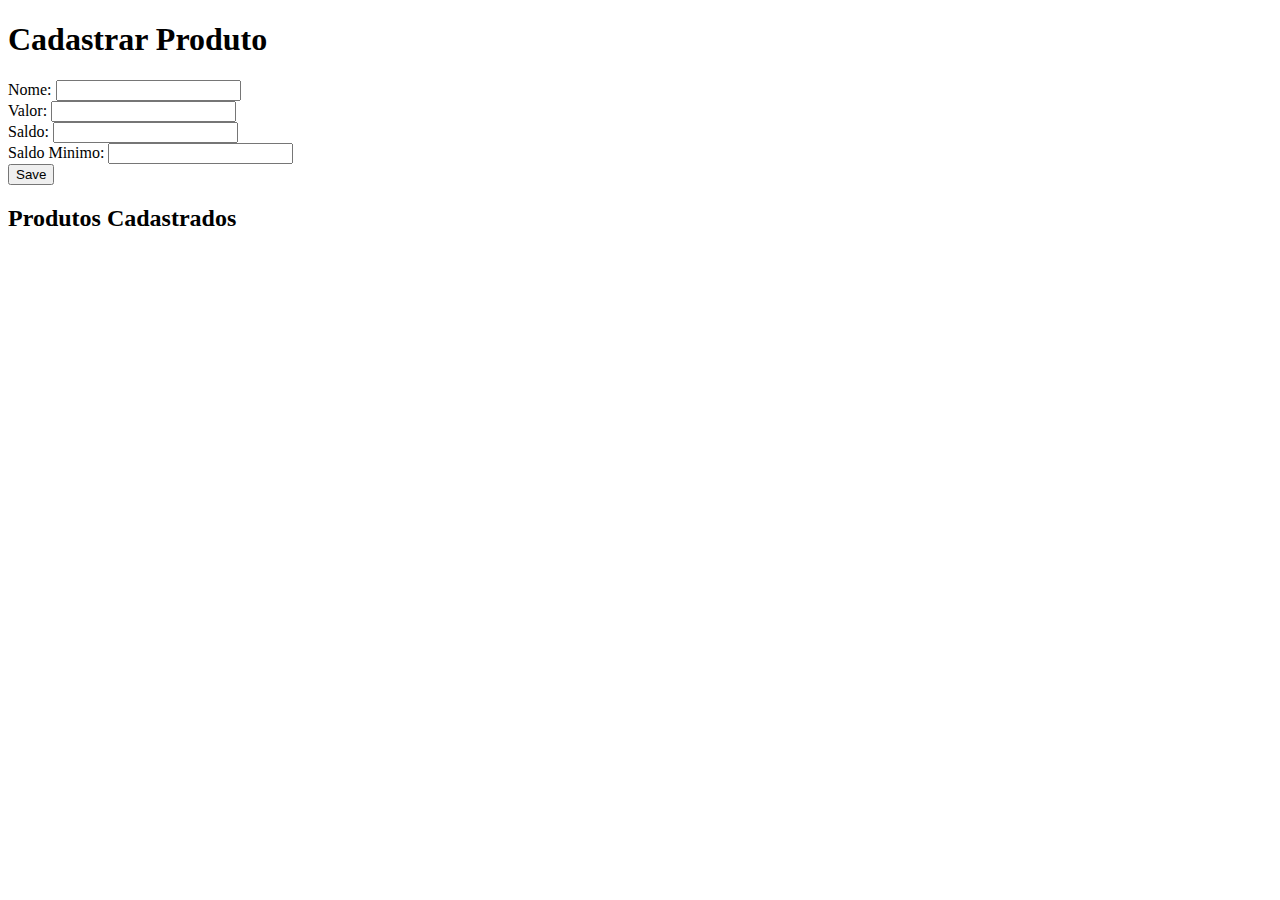
<file: WebIntegracaoFront/index.html>
<!DOCTYPE html>
<html lang="pt-BR">
<head>
    <meta charset="UTF-8">
    <meta name="viewport" content="width=device-width, initial-scale=1.0">
    <script src="js/script.js" defer></script>
    <title>Cadastrar</title>
</head>
<body>
    <h1>Cadastrar Produto</h1>
    <label for="">Nome:</label>
    <input type="text" id="nome">
    <br>
    <label for="">Valor:</label>
    <input type="number" id="valor">
    <br>
    <label for="">Saldo:</label>
    <input type="number" id="saldo">
    <br>
    <label for="">Saldo Minimo:</label>
    <input type="number" id="saldoMinimo">
    <br>
    <button id="saveBtn">Save</button>

    
    <p id="resultado"></p>
    

    <h2>Produtos Cadastrados</h2>
    <div id="produtosList"></div>
    
</body>
</html>
</file>
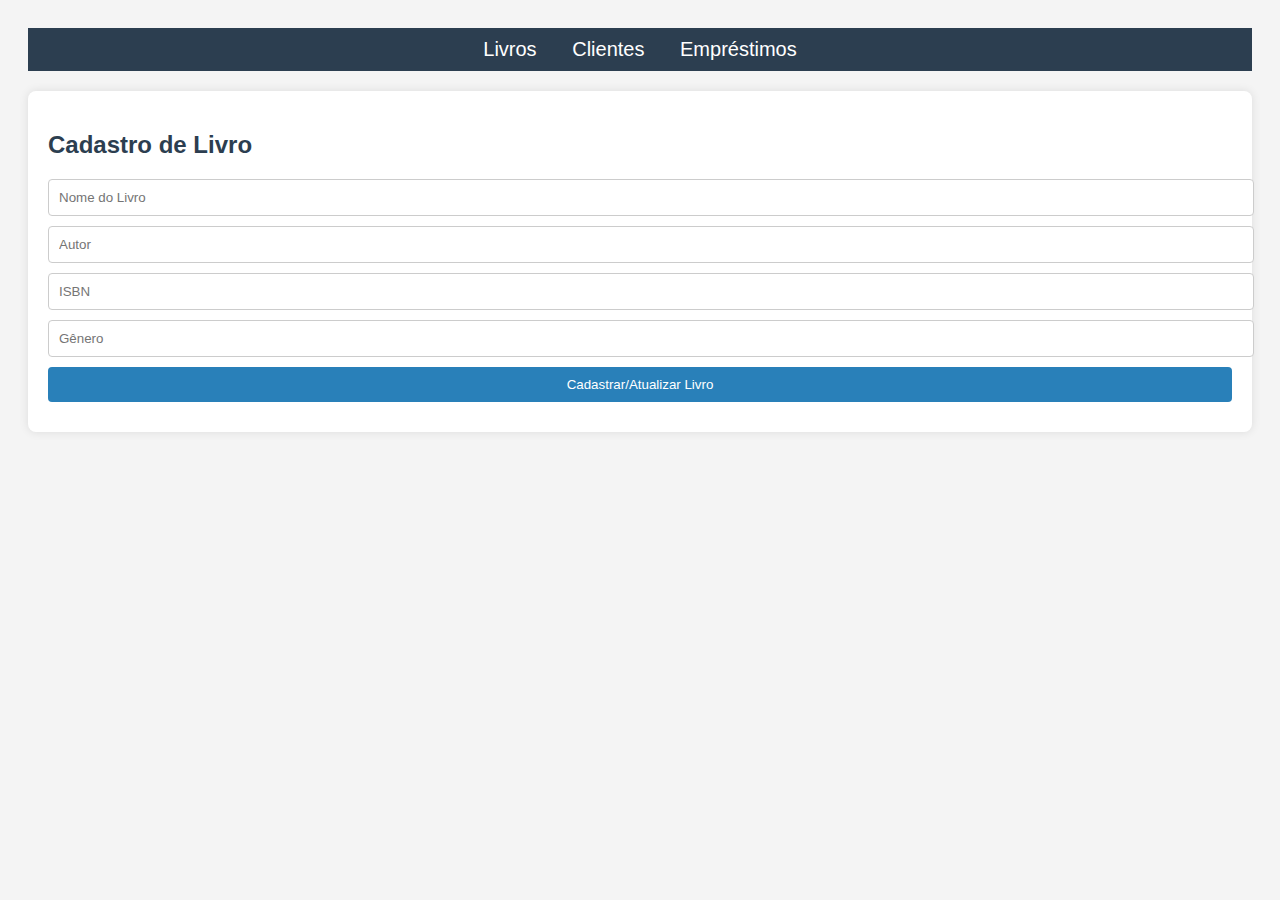
<file: Biblioteca CRUD 3 Classes/BibliotecaFront/index.html>
<!DOCTYPE html>
<html lang="pt-BR">
<head>
    <meta charset="UTF-8">
    <meta name="viewport" content="width=device-width, initial-scale=1.0">
    <title>Biblioteca Virtual</title>
    <link rel="stylesheet" href="style.css">    
</head>
<body>
    <!-- Header -->
    <header>
        <nav>
            <a href="livro.html">Livros</a>
            <a href="cliente.html">Clientes</a>
            <a href="emprestimo.html">Empréstimos</a>
        </nav>
    </header>

    <!-- Formulário de Cadastro/Alteração de Livro -->
    <section class="form-section">
        <h2>Cadastro de Livro</h2>
        <form id="livroForm">
            <!-- Campo oculto para o ID do livro (só usado para editar) -->
            <input type="hidden" id="livroId" name="id"> 

            <input type="text" placeholder="Nome do Livro" id="livroNome" required>
            <input type="text" placeholder="Autor" id="livroAutor" required>
            <input type="text" placeholder="ISBN" id="livroISBN" required>
            <input type="text" placeholder="Gênero" id="livroGenero" required>
            
            <button type="submit">Cadastrar/Atualizar Livro</button>
        </form>
        <div id="livrosList"></div>
    </section>

    <!-- Scripts -->
    <script src="script.js"></script>
</body>
</html>
</file>
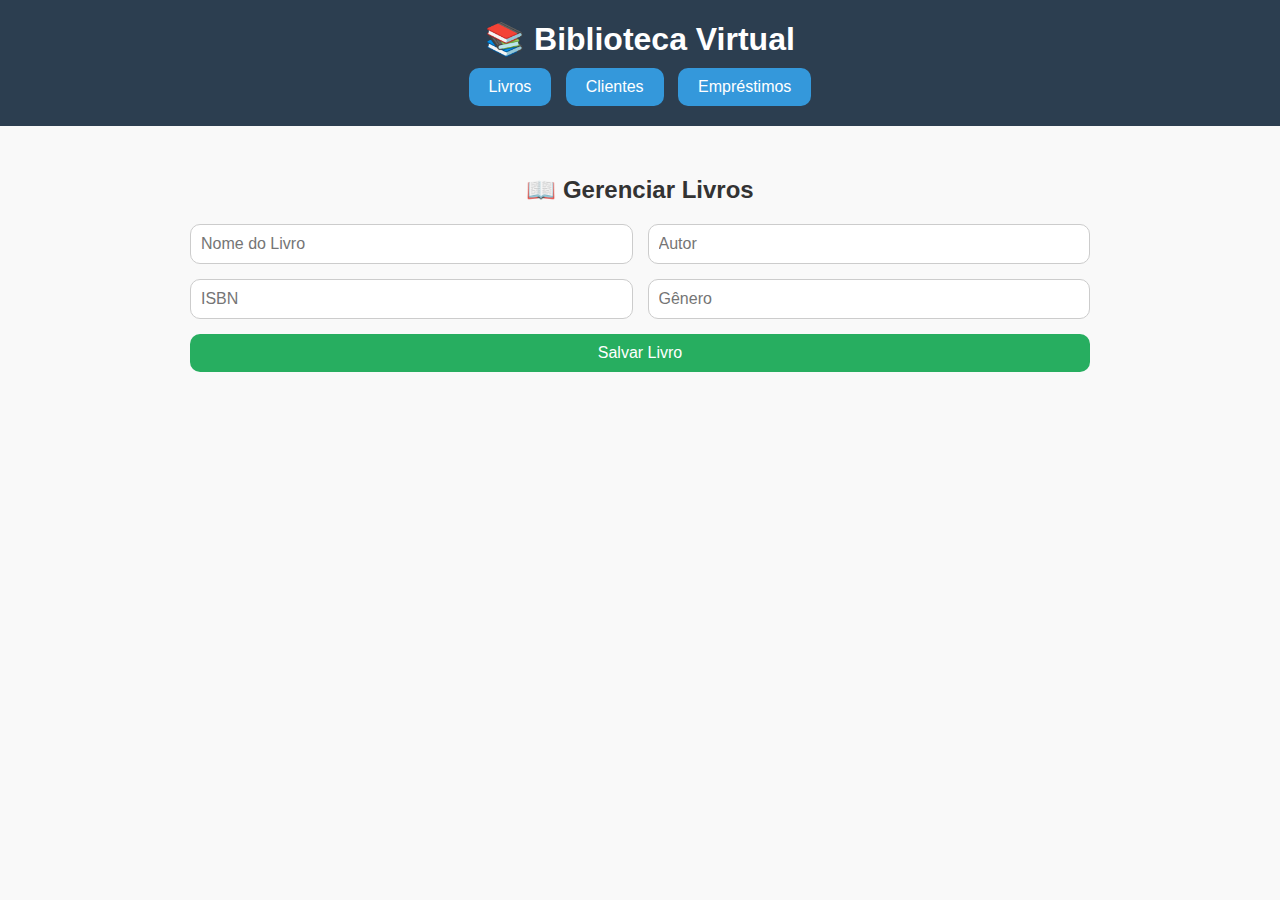
<file: Biblioteca CRUD 3 Classes/v2 Antony/Biblioteca-WEB/index.html>
<!DOCTYPE html>
<html lang="pt-BR">
<head>
  <meta charset="UTF-8" />
  <meta name="viewport" content="width=device-width, initial-scale=1.0" />
  <title>Biblioteca Virtual</title>
  <link rel="stylesheet" href="style.css" />
</head>
<body>
  <header>
    <h1>📚 Biblioteca Virtual</h1>
    <nav>
      <button onclick="showSection('livros')">Livros</button>
      <button onclick="showSection('clientes')">Clientes</button>
      <button onclick="showSection('emprestimos')">Empréstimos</button>
    </nav>
  </header>

  <main>
    <!-- LIVROS -->
    <section id="livros" class="section">
      <h2>📖 Gerenciar Livros</h2>
      <form id="livroForm" class="form">
        <input type="text" name="nome" placeholder="Nome do Livro" required />
        <input type="text" name="autor" placeholder="Autor" required />
        <input type="text" name="isbn" placeholder="ISBN" required />
        <input type="text" name="genero" placeholder="Gênero" required />
        <button type="submit">Salvar Livro</button>
      </form>
      <div id="livroList" class="card-container"></div>
    </section>

    <!-- CLIENTES -->
    <section id="clientes" class="section hidden">
      <h2>👤 Gerenciar Clientes</h2>
      <form id="clienteForm" class="form">
        <input type="text" name="nome" placeholder="Nome" required />
        <input type="text" name="sobrenome" placeholder="Sobrenome" required />
        <input type="text" name="cpf" placeholder="CPF" required />
        <button type="submit">Salvar Cliente</button>
      </form>
      <div id="clienteList" class="card-container"></div>
    </section>

    <!-- EMPRÉSTIMOS -->
    <section id="emprestimos" class="section hidden">
      <h2>📆 Gerenciar Empréstimos</h2>
      <form id="emprestimoForm" class="form">
        <input type="date" name="dataInicial" required />
        <input type="date" name="dataFinal" required />
        <input type="text" name="cpfCliente" placeholder="CPF do Cliente" required />
        <input type="text" name="isbnLivro" placeholder="ISBN dos Livros (separados por vírgula)" required />
        <button type="submit">Salvar Empréstimo</button>
      </form>
      <div id="emprestimoList" class="card-container"></div>
    </section>
  </main>

  <script src="script.js"></script>
</body>
</html>
</file>
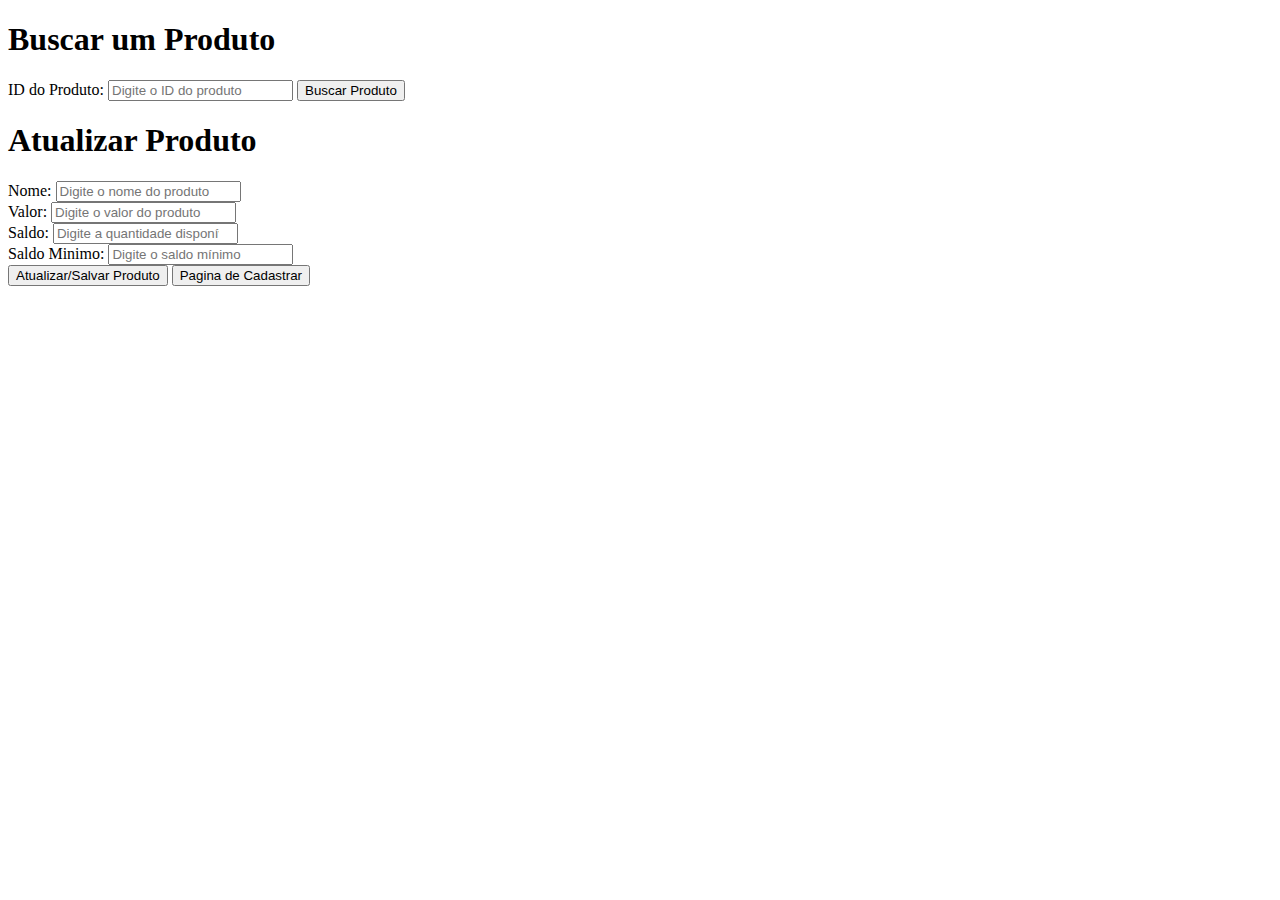
<file: WebIntegracaoFront/att.html>
<!DOCTYPE html>
<html lang="pt-BR">
  <head>
    <meta charset="UTF-8" />
    <meta name="viewport" content="width=device-width, initial-scale=1.0" />
    <script src="js/att.js" defer></script> <!-- Referência ao novo arquivo JS -->
    <title>Atualizar Produto</title>
  </head>
  <body>
    <h1>Buscar um Produto</h1>
    <label for="id">ID do Produto:</label>
    <input type="text" id="id" placeholder="Digite o ID do produto" />
    <button id="buscarBtn">Buscar Produto</button>
    
    <h1>Atualizar Produto</h1>
    <label for="nome">Nome:</label>
    <input type="text" id="nome" placeholder="Digite o nome do produto" />
    <br/>

    <label for="valor">Valor:</label>
    <input type="number" id="valor" placeholder="Digite o valor do produto" />
    <br/>

    <label for="saldo">Saldo:</label>
    <input type="number" id="saldo" placeholder="Digite a quantidade disponível" />
    <br/>

    <label for="saldoMinimo">Saldo Minimo:</label>
    <input type="number" id="saldoMinimo" placeholder="Digite o saldo mínimo" />
    <br/>
    
    <button id="saveBtn">Atualizar/Salvar Produto</button>
    <a href="index0.html"><button>Pagina de Cadastrar</button></a>
    <br/>

    <div id="produtoInfo"></div> <!-- Para exibir as informações do produto encontrado -->
  </body>
</html>
</file>
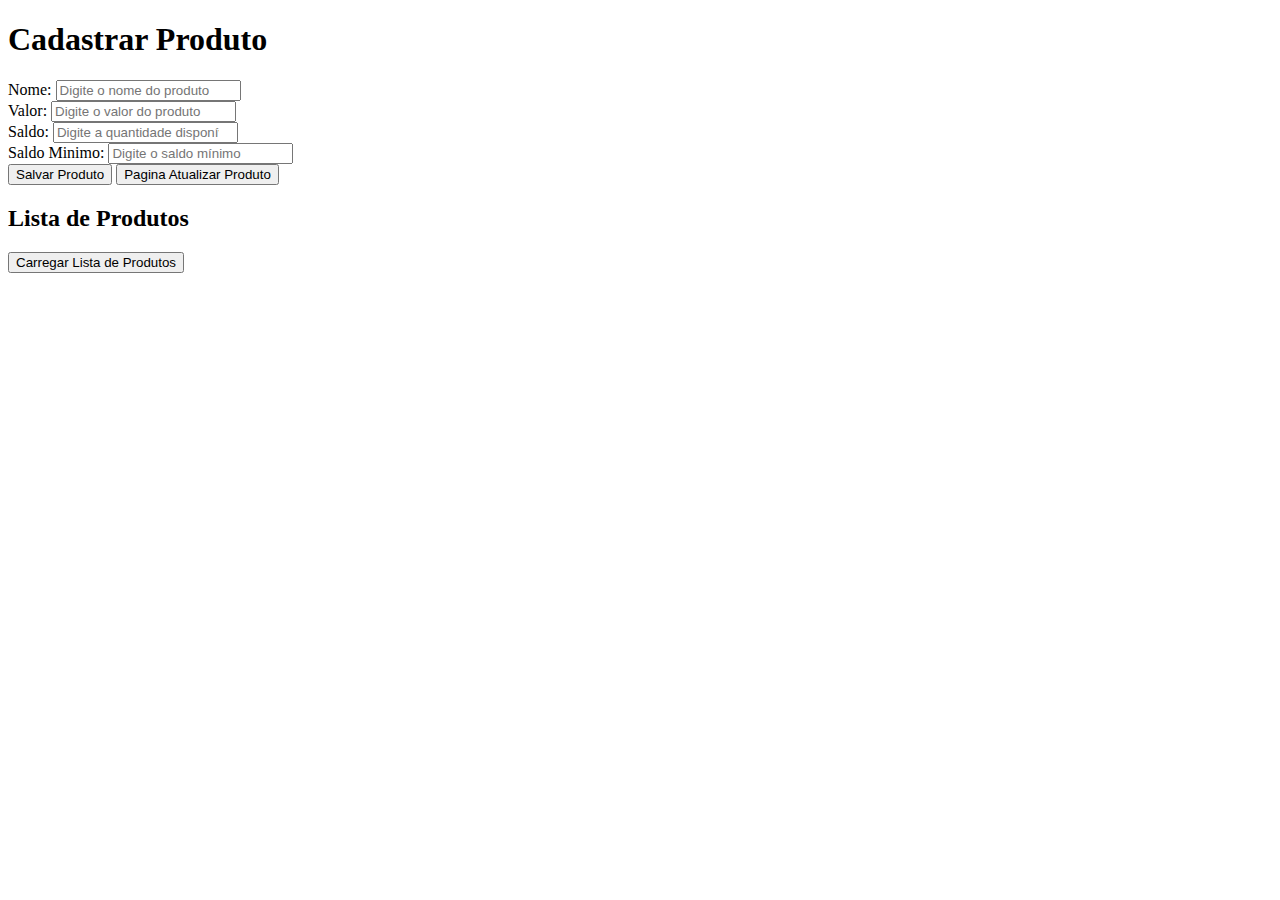
<file: WebIntegracaoFront/index0.html>
<!DOCTYPE html>
<html lang="pt-BR">
  <head>
    <meta charset="UTF-8" />
    <meta name="viewport" content="width=device-width, initial-scale=1.0" />
    <script src="js/script.js" defer></script>
    <title>Cadastrar Produto</title>    
  </head>
  <body>
    <h1>Cadastrar Produto</h1>
    <label for="">Nome:</label>
    <input type="text" id="nome" placeholder="Digite o nome do produto" />
    <br />
    <label for="">Valor:</label>
    <input type="number" id="valor" placeholder="Digite o valor do produto" />
    <br />
    <label for="">Saldo:</label>
    <input
      type="number"
      id="saldo"
      placeholder="Digite a quantidade disponível"
    />
    <br />
    <label for="">Saldo Minimo:</label>
    <input type="number" id="saldoMinimo" placeholder="Digite o saldo mínimo" />
    <br />
    <button id="saveBtn">Salvar Produto</button>
    <a href="att.html"><button>Pagina Atualizar Produto</button></a>

    <h2>Lista de Produtos</h2>
    <button id="carregarListaBtn">Carregar Lista de Produtos</button>
    <div id="produtosList"></div>
  </body>
</html>
</file>
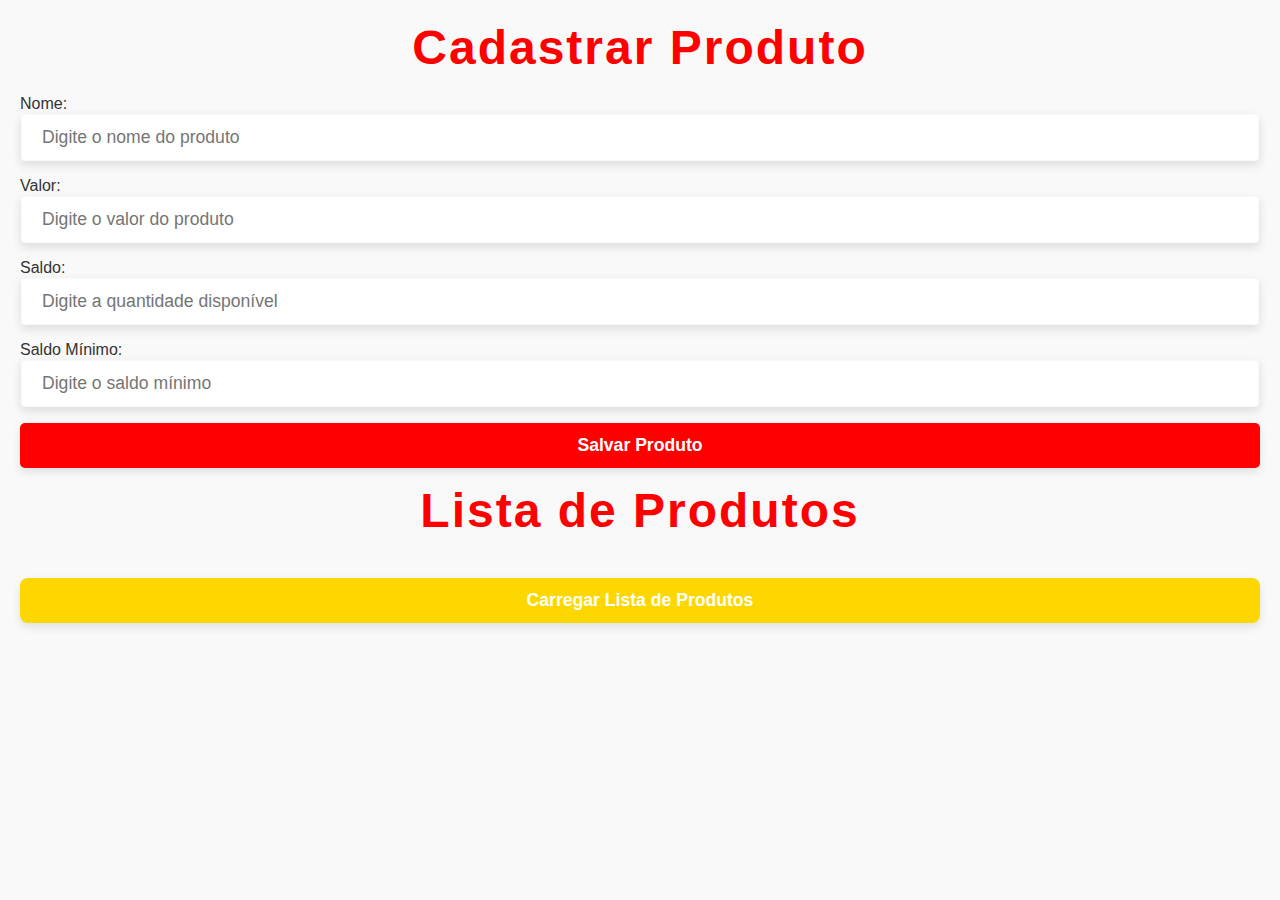
<file: WebIntegracaoFront/index1.html>
<!DOCTYPE html>
<html lang="pt-BR">
  <head>
    <meta charset="UTF-8" />
    <meta name="viewport" content="width=device-width, initial-scale=1.0" />
    <script src="js/script.js" defer></script>
    <title>Cadastrar Produto</title>
    <style>
      /* Resetando margens e padding */
      * {
        margin: 0;
        padding: 0;
        box-sizing: border-box;
      }

      /* Corpo da página */
      body {
        font-family: "Arial", sans-serif;
        background-color: #f9f9f9;
        color: #333;
        padding: 20px;
        overflow-x: hidden;
      }

      /* Título */
      h1,
      h2 {
        text-align: center;
        color: #ff0000; /* Vermelho Youtube */
        font-size: 3rem;
        margin-bottom: 20px;
        letter-spacing: 2px;
        animation: bounceIn 1s ease;
      }

      /* Animação do título */
      @keyframes bounceIn {
        0% {
          transform: scale(0.3);
          opacity: 0;
        }
        50% {
          transform: scale(1.1);
          opacity: 0.6;
        }
        100% {
          transform: scale(1);
          opacity: 1;
        }
      }

      /* Input, buttons, e campos de formulário */
      input[type="text"],
      input[type="number"],
      button {
        padding: 12px 20px;
        font-size: 1.1rem;
        border-radius: 5px;
        border: 1px solid #ccc;
        width: 100%;
        margin-bottom: 15px;
        background-color: #fff;
        box-shadow: 0 4px 10px rgba(0, 0, 0, 0.1);
        transition: all 0.3s ease-in-out;
        border: 2px solid transparent;
        background-clip: padding-box;
        animation: slideIn 0.8s ease-in-out;
      }

      /* Animação dos inputs */
      @keyframes slideIn {
        0% {
          transform: translateX(-100%);
          opacity: 0;
        }
        100% {
          transform: translateX(0);
          opacity: 1;
        }
      }

      input[type="text"]:focus,
      input[type="number"]:focus {
        outline: none;
        border-color: #ff0000; /* Cor vermelha como no YouTube */
        box-shadow: 0 0 10px rgba(255, 0, 0, 0.6);
      }

      button {
        background-color: #ff0000; /* Cor vermelha do YouTube */
        color: white;
        cursor: pointer;
        border: none;
        font-weight: bold;
        transition: all 0.3s ease;
      }

      button:hover {
        background-color: #c70000;
        transform: scale(1.1); /* Efeito de zoom */
      }

      button:active {
        transform: scale(1);
      }

      /* Tabela */
      table {
        width: 100%;
        border-collapse: collapse;
        margin-top: 30px;
        animation: fadeIn 1s ease-out;
      }

      @keyframes fadeIn {
        0% {
          opacity: 0;
        }
        100% {
          opacity: 1;
        }
      }

      th,
      td {
        padding: 12px;
        text-align: center;
        border: 1px solid #ddd;
        font-size: 1.1rem;
      }

      th {
        background-color: #ff0000;
        color: white;
        font-size: 1.2rem;
      }

      td {
        background-color: #fff;
        color: #333;
      }

      tr:nth-child(even) {
        background-color: #f2f2f2;
      }

      tr:hover {
        background-color: #e2e2e2;
        cursor: pointer;
        transform: scale(1.02); /* Efeito de zoom */
        transition: all 0.3s ease;
      }

      /* Estilizando os botões de deletar */
      .deletar {
        background-color: #e74c3c;
        color: white;
        border: none;
        padding: 6px 12px;
        border-radius: 5px;
        cursor: pointer;
        transition: background-color 0.3s ease, transform 0.3s ease;
      }

      .deletar:hover {
        background-color: #c0392b; /* Cor mais escura ao passar o mouse */
        transform: scale(1.1);
      }

      .deletar:active {
        transform: scale(0.9); /* Efeito de clique */
      }

      /* Botões de ação */
      #carregarListaBtn {
        background-color: #ffd700;
        color: white;
        border: none;
        padding: 12px 20px;
        font-size: 1.1rem;
        border-radius: 8px;
        margin-top: 20px;
        cursor: pointer;
        transition: background-color 0.3s ease;
      }

      #carregarListaBtn:hover {
        background-color: #f39c12;
        transform: scale(1.05);
      }

      #carregarListaBtn:active {
        transform: scale(0.98);
      }

      /* Responsividade */
      @media (max-width: 768px) {
        h1,
        h2 {
          font-size: 2rem;
        }

        input[type="text"],
        input[type="number"],
        button,
        #carregarListaBtn {
          width: 100%;
        }

        table {
          font-size: 0.9rem;
        }

        .deletar {
          font-size: 0.9rem;
        }
      }
    </style>
  </head>
  <body>
    <h1>Cadastrar Produto</h1>
    <label for="">Nome:</label>
    <input type="text" id="nome" placeholder="Digite o nome do produto" />
    <br />
    <label for="">Valor:</label>
    <input type="number" id="valor" placeholder="Digite o valor do produto" />
    <br />
    <label for="">Saldo:</label>
    <input
      type="number"
      id="saldo"
      placeholder="Digite a quantidade disponível"
    />
    <br />
    <label for="">Saldo Mínimo:</label>
    <input type="number" id="saldoMinimo" placeholder="Digite o saldo mínimo" />
    <br />
    <button id="saveBtn">Salvar Produto</button>

    <h2>Lista de Produtos</h2>
    <button id="carregarListaBtn">Carregar Lista de Produtos</button>
    <div id="produtosList"></div>
  </body>
</html>
</file>
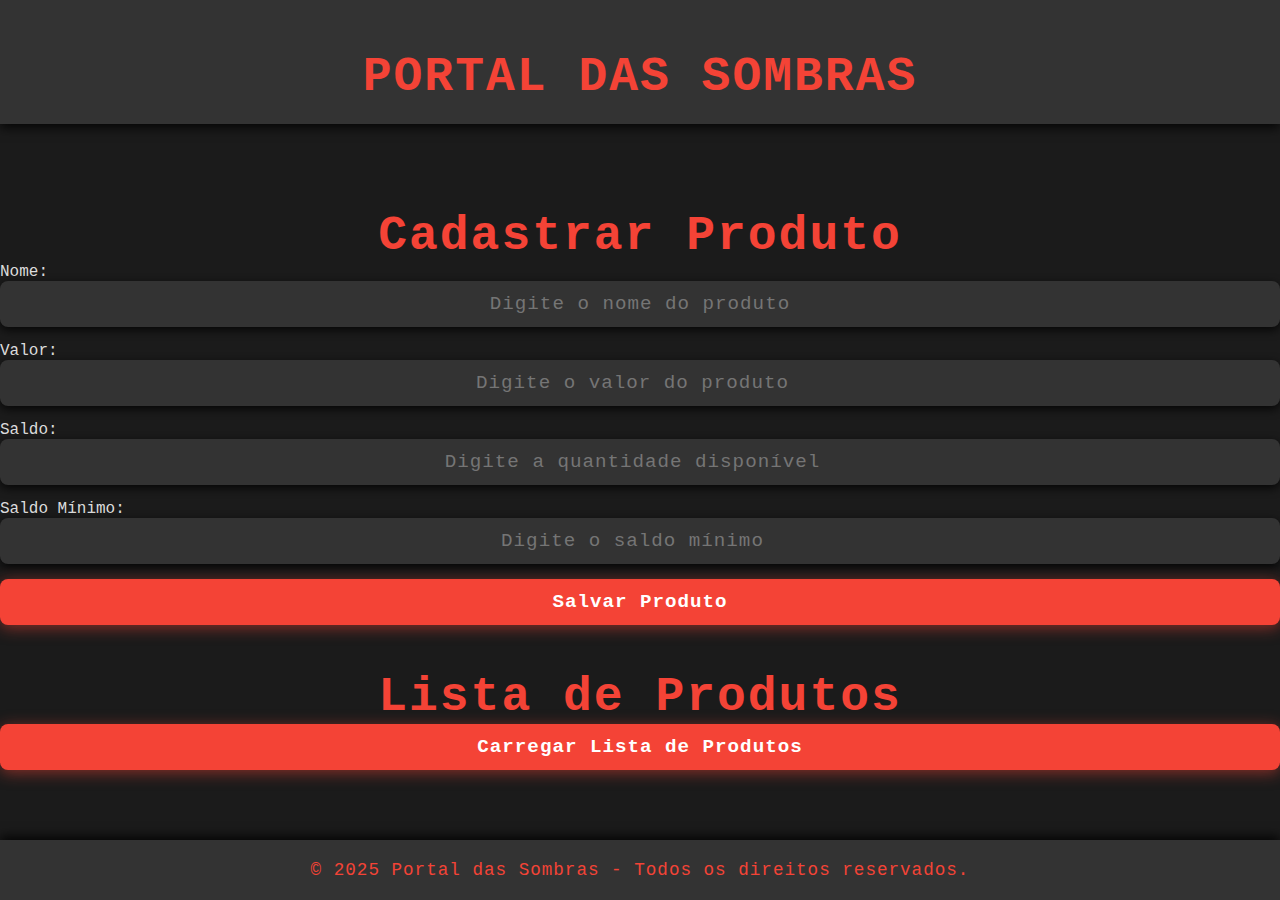
<file: WebIntegracaoFront/index2.html>
<!DOCTYPE html>
<html lang="pt-BR">
  <head>
    <meta charset="UTF-8" />
    <meta name="viewport" content="width=device-width, initial-scale=1.0" />
    <script src="js/script.js" defer></script>
    <title>Cadastrar Produto</title>
    <style>
      /* Resetando margens e padding */
      * {
        margin: 0;
        padding: 0;
        box-sizing: border-box;
      }

      /* Corpo da página */
      body {
        font-family: "Courier New", Courier, monospace;
        background-color: #1b1b1b;
        color: #ddd;
        padding: 0;
        margin: 0;
        height: 100vh;
        display: flex;
        flex-direction: column;
        justify-content: space-between;
        overflow-x: hidden;
      }

      /* Header Falso */
      header {
        background-color: #333;
        padding: 20px;
        text-align: center;
        color: #f44336; /* Vermelho assustador */
        font-size: 2.5rem;
        letter-spacing: 2px;
        text-transform: uppercase;
        box-shadow: 0 4px 10px rgba(0, 0, 0, 0.8);
        position: sticky;
        top: 0;
        z-index: 1000;
        animation: flicker 2s infinite alternate;
      }

      /* Efeito de flicker para o header */
      @keyframes flicker {
        0% {
          opacity: 1;
        }
        50% {
          opacity: 0.6;
        }
        100% {
          opacity: 1;
        }
      }

      /* Título */
      h1,
      h2 {
        text-align: center;
        color: #f44336; /* Vermelho como destaque */
        font-size: 3rem;
        letter-spacing: 2px;
        margin-top: 30px;
        animation: flickerText 2s ease-in-out infinite alternate;
      }

      /* Animação de flicker no título */
      @keyframes flickerText {
        0% {
          text-shadow: 0 0 10px rgba(244, 67, 54, 0.8),
            0 0 20px rgba(244, 67, 54, 0.6);
        }
        50% {
          text-shadow: 0 0 30px rgba(244, 67, 54, 0.4),
            0 0 50px rgba(244, 67, 54, 0.3);
        }
        100% {
          text-shadow: 0 0 10px rgba(244, 67, 54, 0.8),
            0 0 20px rgba(244, 67, 54, 0.6);
        }
      }

      /* Inputs e botões */
      input[type="text"],
      input[type="number"],
      button {
        padding: 12px 20px;
        font-size: 1.2rem;
        border-radius: 8px;
        border: none;
        width: 100%;
        margin-bottom: 15px;
        background-color: #333;
        color: #ddd;
        box-shadow: 0 3px 10px rgba(0, 0, 0, 0.8);
        transition: all 0.3s ease-in-out;
        text-align: center;
        letter-spacing: 1px;
        font-family: "Courier New", Courier, monospace;
      }

      input[type="text"]:focus,
      input[type="number"]:focus {
        outline: none;
        border: 2px solid #f44336;
        background-color: #444;
        box-shadow: 0 0 10px rgba(244, 67, 54, 0.8);
        transform: scale(1.05);
      }

      button {
        background-color: #f44336;
        color: #fff;
        cursor: pointer;
        font-weight: bold;
        box-shadow: 0 3px 15px rgba(244, 67, 54, 0.5);
        animation: pulse 1.5s infinite;
      }

      button:hover {
        background-color: #b71c1c;
        transform: scale(1.1);
      }

      button:active {
        transform: scale(1);
      }

      /* Efeito de pulsação para o botão */
      @keyframes pulse {
        0% {
          transform: scale(1);
        }
        50% {
          transform: scale(1.05);
        }
        100% {
          transform: scale(1);
        }
      }

      /* Tabela */
      table {
        width: 100%;
        border-collapse: collapse;
        margin-top: 30px;
        color: #ddd;
        animation: fadeIn 2s ease-out;
      }

      @keyframes fadeIn {
        0% {
          opacity: 0;
        }
        100% {
          opacity: 1;
        }
      }

      th,
      td {
        padding: 15px;
        text-align: center;
        border: 1px solid #444;
        font-size: 1.1rem;
        font-family: "Courier New", Courier, monospace;
      }

      th {
        background-color: #f44336;
        color: #fff;
        font-size: 1.2rem;
      }

      td {
        background-color: #222;
        color: #ddd;
      }

      tr:nth-child(even) {
        background-color: #333;
      }

      tr:hover {
        background-color: #444;
        transform: scale(1.02);
        cursor: pointer;
        animation: shake 0.3s ease-out;
      }

      @keyframes shake {
        0% {
          transform: translateX(0);
        }
        25% {
          transform: translateX(-5px);
        }
        50% {
          transform: translateX(5px);
        }
        75% {
          transform: translateX(-5px);
        }
        100% {
          transform: translateX(0);
        }
      }

      /* Deletar */
      .deletar {
        background-color: #e74c3c;
        color: #fff;
        border: none;
        padding: 8px 16px;
        border-radius: 8px;
        cursor: pointer;
        transition: background-color 0.3s ease, transform 0.3s ease;
        font-family: "Courier New", Courier, monospace;
      }

      .deletar:hover {
        background-color: #c0392b;
        transform: scale(1.1);
      }

      .deletar:active {
        transform: scale(0.95);
      }

      /* Footer Falso */
      footer {
        background-color: #333;
        padding: 20px;
        text-align: center;
        color: #f44336;
        font-size: 1.1rem;
        letter-spacing: 1px;
        box-shadow: 0 -4px 10px rgba(0, 0, 0, 0.8);
        position: relative;
      }

      /* Responsividade */
      @media (max-width: 768px) {
        h1,
        h2 {
          font-size: 2rem;
        }

        input[type="text"],
        input[type="number"],
        button,
        #carregarListaBtn {
          width: 100%;
        }

        table {
          font-size: 0.9rem;
        }

        .deletar {
          font-size: 0.9rem;
        }
      }
    </style>
  </head>
  <body>
    <header>
      <h1>Portal das Sombras</h1>
    </header>

    <main>
      <h1>Cadastrar Produto</h1>
      <label for="">Nome:</label>
      <input type="text" id="nome" placeholder="Digite o nome do produto" />
      <br />
      <label for="">Valor:</label>
      <input type="number" id="valor" placeholder="Digite o valor do produto" />
      <br />
      <label for="">Saldo:</label>
      <input
        type="number"
        id="saldo"
        placeholder="Digite a quantidade disponível"
      />
      <br />
      <label for="">Saldo Mínimo:</label>
      <input
        type="number"
        id="saldoMinimo"
        placeholder="Digite o saldo mínimo"
      />
      <br />
      <button id="saveBtn">Salvar Produto</button>

      <h2>Lista de Produtos</h2>
      <button id="carregarListaBtn">Carregar Lista de Produtos</button>
      <div id="produtosList"></div>
    </main>

    <footer>
      <p>&copy; 2025 Portal das Sombras - Todos os direitos reservados.</p>
    </footer>
  </body>
</html>
</file>
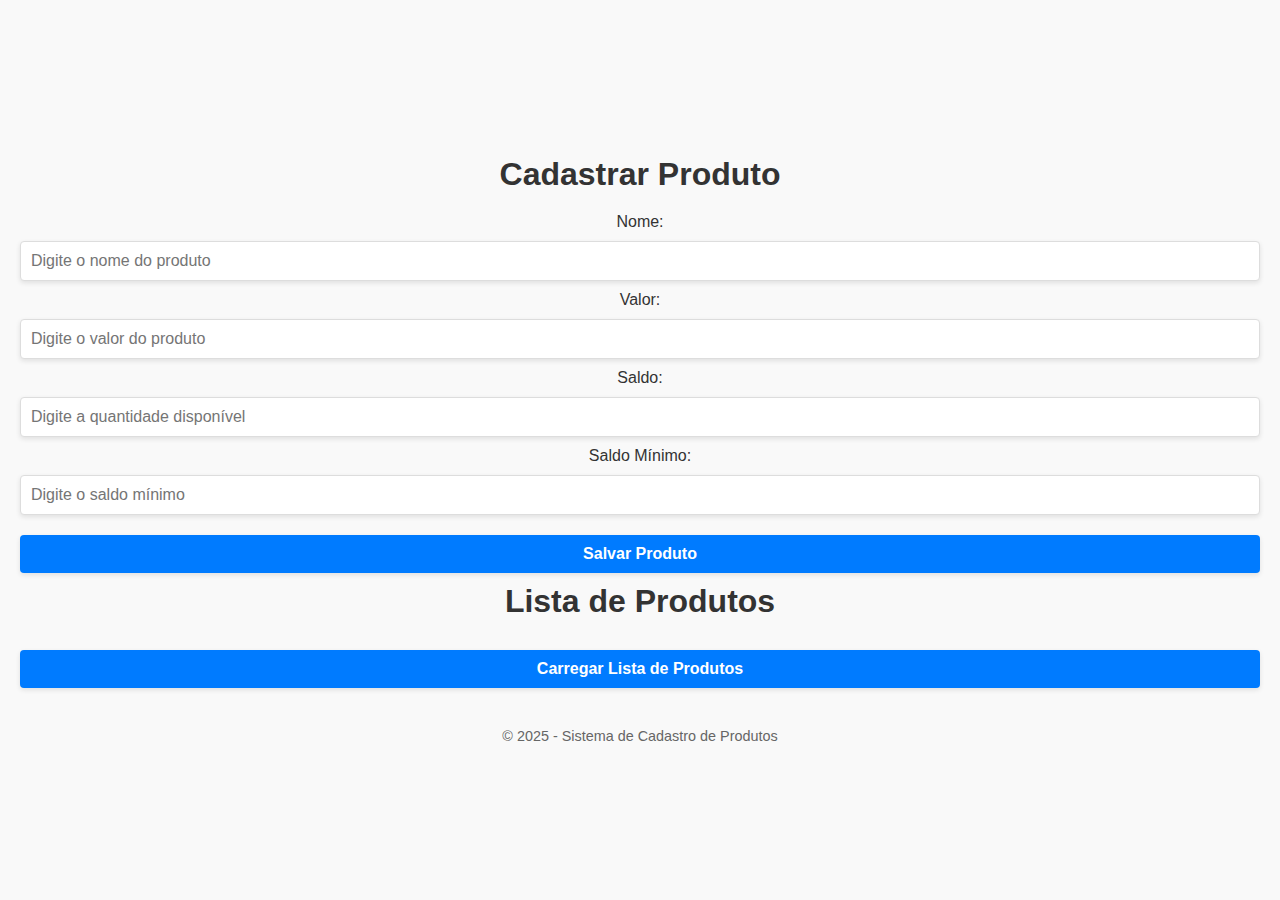
<file: WebIntegracaoFront/index3.html>
<!DOCTYPE html>
<html lang="pt-BR">
  <head>
    <meta charset="UTF-8" />
    <meta name="viewport" content="width=device-width, initial-scale=1.0" />
    <script src="js/script.js" defer></script>
    <title>Cadastrar Produto</title>
    <style>
      /* Resetando margens e padding */
      * {
        margin: 0;
        padding: 0;
        box-sizing: border-box;
      }

      /* Corpo da página */
      body {
        font-family: Arial, sans-serif;
        background-color: #f9f9f9;
        color: #333;
        padding: 20px;
        margin: 0;
        display: flex;
        flex-direction: column;
        justify-content: center;
        align-items: center;
        height: 100vh;
      }

      /* Título */
      h1,
      h2 {
        color: #333;
        font-size: 2rem;
        margin-bottom: 20px;
      }

      /* Inputs e botões */
      input[type="text"],
      input[type="number"],
      button {
        width: 100%;
        padding: 10px;
        margin: 10px 0;
        font-size: 1rem;
        border: 1px solid #ddd;
        border-radius: 4px;
        background-color: #fff;
        color: #333;
        box-shadow: 0 2px 5px rgba(0, 0, 0, 0.1);
        transition: all 0.3s ease-in-out;
      }

      input[type="text"]:focus,
      input[type="number"]:focus {
        border-color: #007bff;
        outline: none;
      }

      button {
        background-color: #007bff;
        color: white;
        cursor: pointer;
        border: none;
        font-weight: bold;
      }

      button:hover {
        background-color: #0056b3;
      }

      /* Tabela */
      table {
        width: 100%;
        margin-top: 30px;
        border-collapse: collapse;
      }

      th,
      td {
        padding: 12px;
        text-align: left;
        border-bottom: 1px solid #ddd;
      }

      th {
        background-color: #f1f1f1;
        font-weight: bold;
      }

      tr:hover {
        background-color: #f9f9f9;
      }

      /* Footer */
      footer {
        margin-top: 30px;
        color: #666;
        font-size: 0.9rem;
      }

      /* Responsividade */
      @media (max-width: 768px) {
        h1 {
          font-size: 1.8rem;
        }

        input[type="text"],
        input[type="number"],
        button {
          width: 100%;
        }

        table {
          font-size: 0.9rem;
        }
      }
    </style>
  </head>
  <body>
    <h1>Cadastrar Produto</h1>
    <label for="nome">Nome:</label>
    <input type="text" id="nome" placeholder="Digite o nome do produto" />
    <label for="valor">Valor:</label>
    <input type="number" id="valor" placeholder="Digite o valor do produto" />
    <label for="saldo">Saldo:</label>
    <input
      type="number"
      id="saldo"
      placeholder="Digite a quantidade disponível"
    />
    <label for="saldoMinimo">Saldo Mínimo:</label>
    <input type="number" id="saldoMinimo" placeholder="Digite o saldo mínimo" />
    <button id="saveBtn">Salvar Produto</button>

    <h2>Lista de Produtos</h2>
    <button id="carregarListaBtn">Carregar Lista de Produtos</button>
    <div id="produtosList"></div>

    <footer>
      <p>&copy; 2025 - Sistema de Cadastro de Produtos</p>
    </footer>
  </body>
</html>
</file>
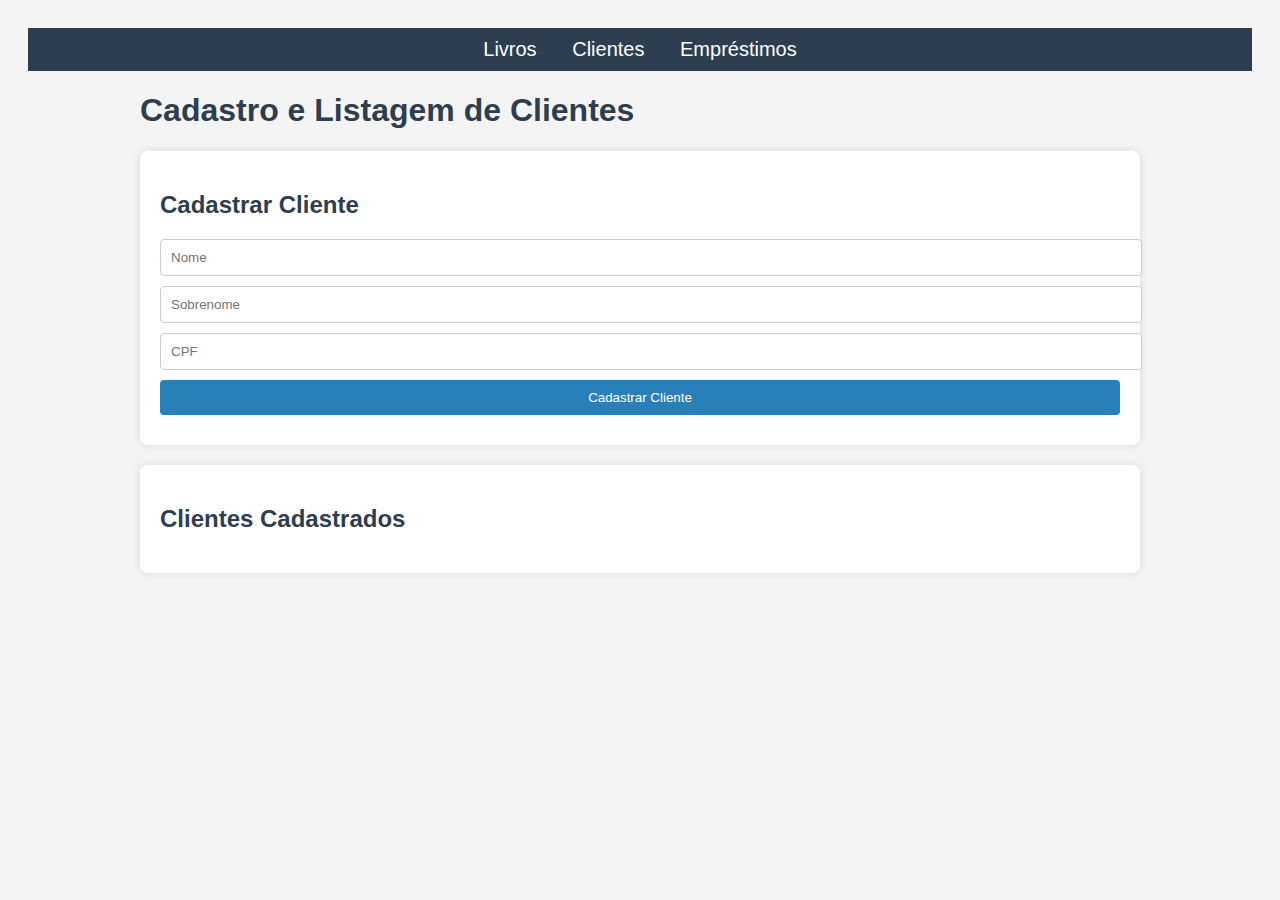
<file: Biblioteca CRUD 3 Classes/BibliotecaFront/cliente.html>
<!DOCTYPE html>
<html lang="pt-BR">
<head>
    <meta charset="UTF-8">
    <meta name="viewport" content="width=device-width, initial-scale=1.0">
    <title>Biblioteca Virtual - Clientes</title>
    <link rel="stylesheet" href="style.css">
</head>
<body>
    <header>
        <a href="index.html">Livros</a>
        <a href="cliente.html">Clientes</a>
        <a href="emprestimo.html">Empréstimos</a>
    </header>
    <div class="container">
        <h1>Cadastro e Listagem de Clientes</h1>
        <section class="form-section">
            <h2>Cadastrar Cliente</h2>
            <form id="clienteForm">
                <input type="text" placeholder="Nome" id="clienteNome" required>
                <input type="text" placeholder="Sobrenome" id="clienteSobrenome" required>
                <input type="text" placeholder="CPF" id="clienteCPF" required>
                <button type="submit">Cadastrar Cliente</button>
            </form>
        </section>
        
        <section class="list-section">
            <h2>Clientes Cadastrados</h2>
            <ul id="clientesList"></ul>
        </section>
    </div>
    <script src="script.js"></script>
</body>
</html>
</file>
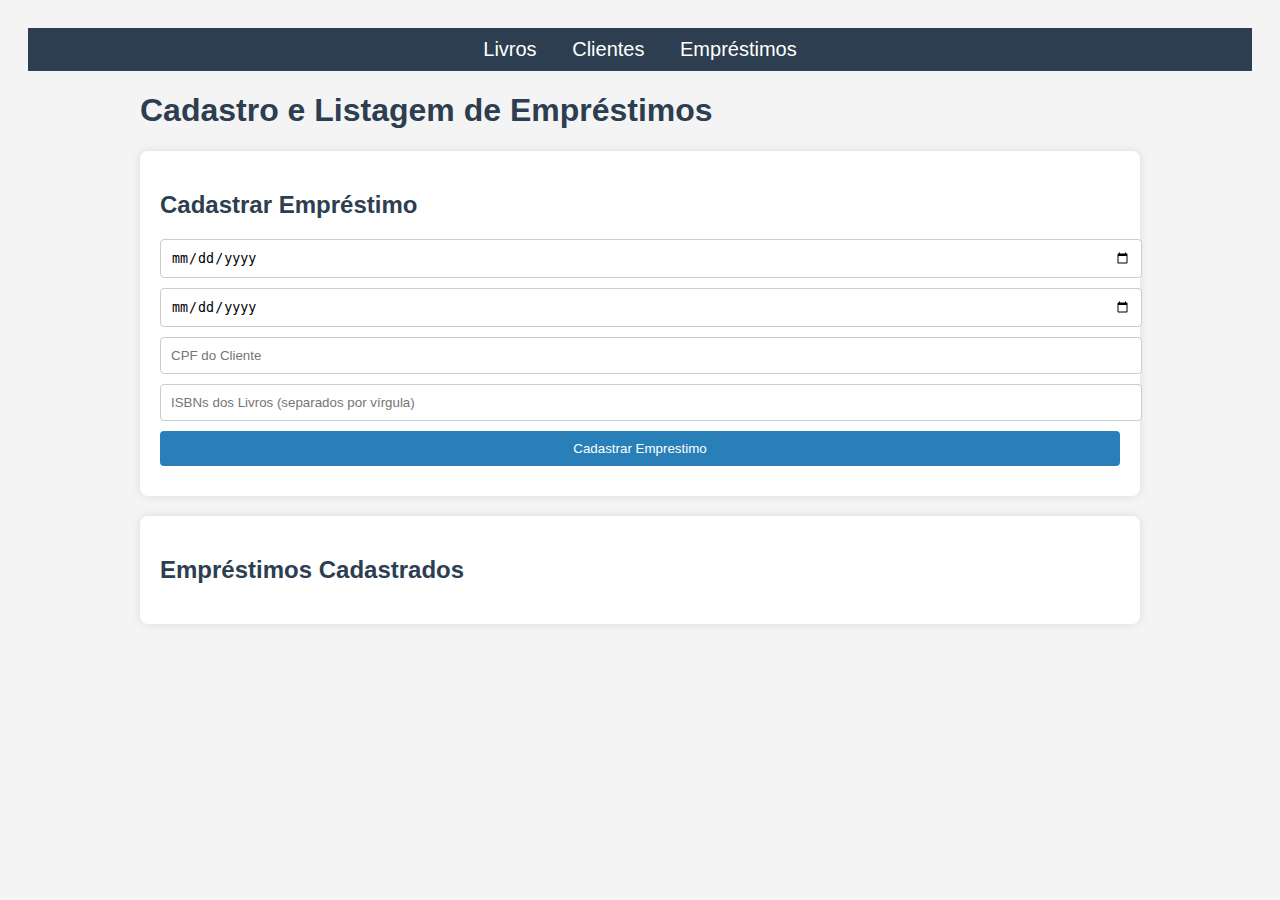
<file: Biblioteca CRUD 3 Classes/BibliotecaFront/emprestimo.html>
<!DOCTYPE html>
<html lang="pt-BR">
<head>
    <meta charset="UTF-8">
    <meta name="viewport" content="width=device-width, initial-scale=1.0">
    <title>Biblioteca Virtual - Empréstimos</title>
    <link rel="stylesheet" href="style.css">
</head>
<body>
    <header>
        <a href="index.html">Livros</a>
        <a href="cliente.html">Clientes</a>
        <a href="emprestimo.html">Empréstimos</a>
    </header>
    <div class="container">
        <h1>Cadastro e Listagem de Empréstimos</h1>
        <section class="form-section">
            <h2>Cadastrar Empréstimo</h2>
            <form id="emprestimoForm">
                <input type="date" id="dataInicial" required>
                <input type="date" id="dataFinal" required>
                <input type="text" placeholder="CPF do Cliente" id="emprestimoCPF" required>
                <input type="text" placeholder="ISBNs dos Livros (separados por vírgula)" id="emprestimoISBNs" required>
                <button type="submit">Cadastrar Emprestimo</button>
            </form>
        </section>
        
        <section class="list-section">
            <h2>Empréstimos Cadastrados</h2>
            <ul id="emprestimosList"></ul>
        </section>
    </div>
    <script src="script.js"></script>
</body>
</html>
</file>
<file: Biblioteca CRUD 3 Classes/BibliotecaFront/style.css>
body {
    font-family: 'Arial', sans-serif;
    background-color: #f4f4f4;
    padding: 20px;
    color: #333;
}

h1, h2 {
    color: #2c3e50;
}

header {
    background-color: #2c3e50;
    padding: 10px 20px;
    text-align: center;
    color: white;
    font-size: 20px;
}

header a {
    color: white;
    margin: 0 15px;
    text-decoration: none;
}

header a:hover {
    text-decoration: underline;
}

.container {
    max-width: 1000px;
    margin: 0 auto;
}

.form-section, .list-section {
    background: white;
    padding: 20px;
    margin: 20px auto;
    border-radius: 8px;
    box-shadow: 0 0 10px rgba(0, 0, 0, 0.1);
}

form input, form button {
    display: block;
    width: 100%;
    margin: 10px 0;
    padding: 10px;
    border-radius: 4px;
    border: 1px solid #ccc;
}

form button {
    background-color: #2980b9;
    color: white;
    border: none;
    cursor: pointer;
}

form button:hover {
    background-color: #3498db;
}

button.delete-btn {
    background-color: #e74c3c;
}

button.delete-btn:hover {
    background-color: #c0392b;
}

.list-section ul {
    list-style-type: none;
    padding: 0;
}

.list-section li {
    margin: 10px 0;
}
</file>
<file: Biblioteca CRUD 3 Classes/v2 Antony/Biblioteca-WEB/style.css>
:root {
    --primary: #3498db;
    --secondary: #2c3e50;
    --success: #27ae60;
    --light-bg: #f9f9f9;
    --card-bg: #fff;
    --border-radius: 10px;
    --shadow: 0 2px 10px rgba(0, 0, 0, 0.1);
  }
  
  body {
    font-family: 'Segoe UI', sans-serif;
    margin: 0;
    background-color: var(--light-bg);
    color: #333;
  }
  
  header {
    background-color: var(--secondary);
    color: white;
    padding: 20px;
    text-align: center;
  }
  
  header h1 {
    margin: 0;
  }
  
  nav {
    margin-top: 10px;
  }
  
  nav button {
    margin: 0 5px;
    padding: 10px 20px;
    background-color: var(--primary);
    color: white;
    border: none;
    border-radius: var(--border-radius);
    cursor: pointer;
    font-size: 16px;
  }
  
  nav button:hover {
    background-color: #217dbb;
  }
  
  .section {
    padding: 30px 20px;
    max-width: 900px;
    margin: auto;
  }
  
  .section h2 {
    text-align: center;
    margin-bottom: 20px;
  }
  
  .hidden {
    display: none;
  }
  
  .form {
    display: grid;
    grid-template-columns: 1fr 1fr;
    gap: 15px;
    margin-bottom: 30px;
  }
  
  .form input,
  .form button {
    padding: 10px;
    font-size: 16px;
    border-radius: var(--border-radius);
    border: 1px solid #ccc;
  }
  
  .form button {
    background-color: var(--success);
    color: white;
    grid-column: span 2;
    border: none;
    cursor: pointer;
    transition: background 0.2s ease-in-out;
  }
  
  .form button:hover {
    background-color: #219150;
  }
  
  .card-container {
    display: grid;
    grid-template-columns: repeat(auto-fit, minmax(280px, 1fr));
    gap: 20px;
  }
  
  .card-container div {
    background: var(--card-bg);
    padding: 15px 20px;
    border-radius: var(--border-radius);
    box-shadow: var(--shadow);
    line-height: 1.5;
  }
</file>
